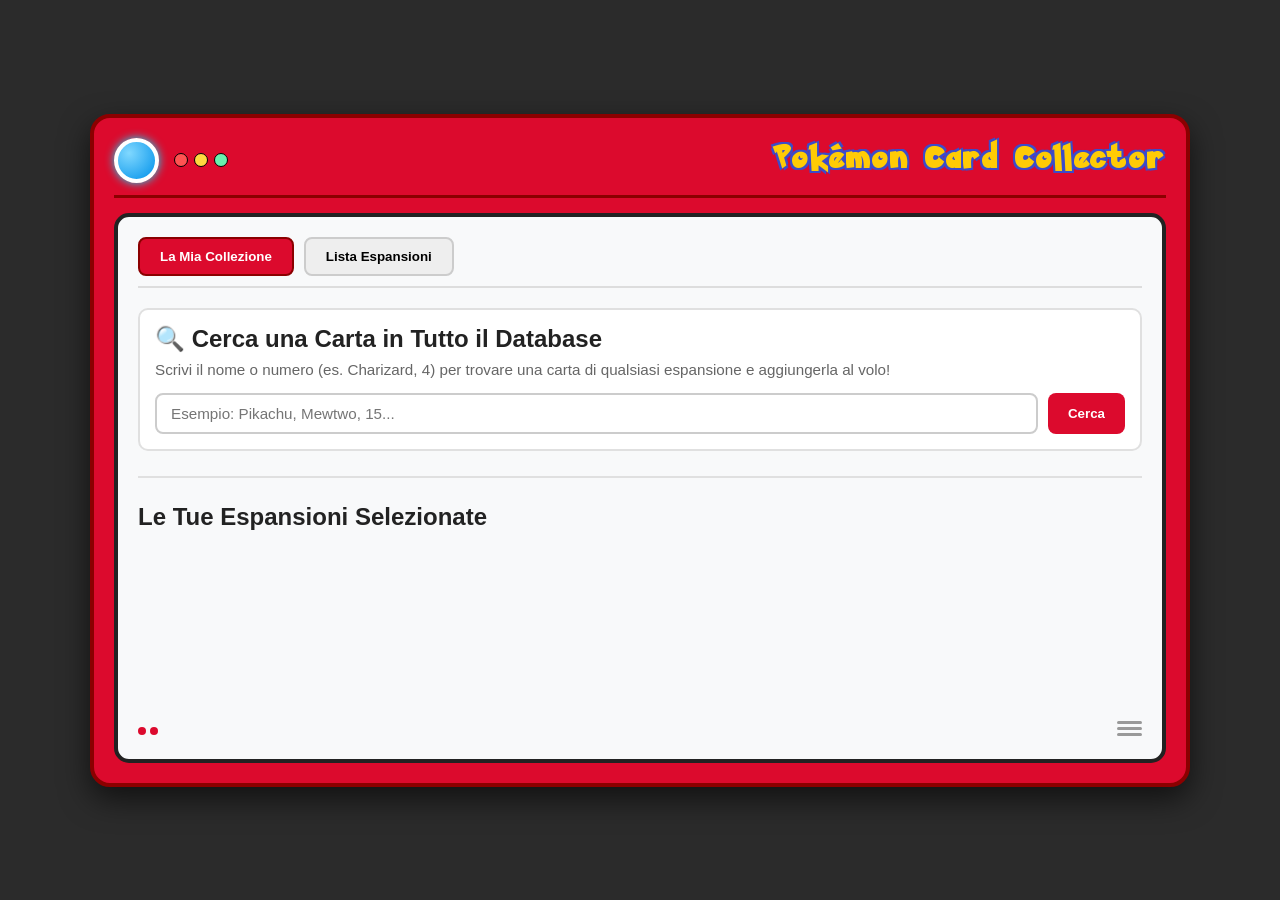
<file: index.html>
<!DOCTYPE html>
<!DOCTYPE html>
<html lang="it">
<head>
  <meta charset="UTF-8">
  <meta name="viewport" content="width=device-width, initial-scale=1.0">
  <title>Pokémon Card Collector</title>
  <link rel="icon" type="image/png" href="favicon.png">
  <link rel="stylesheet" href="style.css">
</head>
<body>

  <div class="pokedex-frame">
    
    <header class="pokedex-header">
      <div class="big-blue-lens"></div>
      <div class="small-lights">
        <span class="light red"></span>
        <span class="light yellow"></span>
        <span class="light green"></span>
      </div>
      <h1 class="main-title">Pokémon Card Collector</h1>
    </header>

    <div class="pokedex-screen">
      
      <nav class="pokedex-nav">
        <button id="nav-my-collection" class="nav-tab active" onclick="switchTab('my-collection')">
          La Mia Collezione
        </button>
        <button id="nav-all-sets" class="nav-tab" onclick="switchTab('all-sets')">
          Lista Espansioni
        </button>
      </nav>

      <!-- VISTA 1: La Mia Collezione -->
      <div id="view-my-collection" class="view-section">
        
        <!-- BARRA DI RICERCA GLOBALE -->
        <div class="global-search-container">
          <h2>🔍 Cerca una Carta in Tutto il Database</h2>
          <p class="subtitle">Scrivi il nome o numero (es. Charizard, 4) per trovare una carta di qualsiasi espansione e aggiungerla al volo!</p>
          <div class="search-box">
            <input type="text" id="global-search-input" placeholder="Esempio: Pikachu, Mewtwo, 15..." onkeyup="handleGlobalSearch(event)">
            <button onclick="triggerGlobalSearch()">Cerca</button>
          </div>
          <div id="global-search-loading" class="hidden">Ricerca in corso su tutte le espansioni...</div>
          <div id="global-search-results" class="cards-grid hidden"></div>
        </div>

        <hr class="section-divider">

        <h2>Le Tue Espansioni Selezionate</h2>
        <div id="active-sets-list" class="sets-grid"></div>

        <div id="cards-viewer" class="cards-viewer hidden">
          <div class="viewer-header">
            <button class="back-btn" onclick="closeCardsViewer()">← Torna alle Espansioni</button>
            <h3 id="current-set-title">Titolo Espansione</h3>
          </div>

          <div class="search-container">
            <input type="text" id="card-search-input" placeholder="Cerca per nome o numero nell'espansione..." oninput="filterCards()">
          </div>

          <div id="loading" class="hidden">Caricamento carte...</div>
          <div id="cards-grid" class="cards-grid"></div>
        </div>
      </div>

      <!-- VISTA 2: Lista Completa Espansioni -->
      <div id="view-all-sets" class="view-section hidden">
        <h2>Seleziona le Espansioni da Collezionare</h2>
        <p class="subtitle">Spunta le espansioni per farle apparire nella tua pagina principale.</p>
        <div id="all-sets-list" class="sets-grid"></div>
      </div>

      <footer class="screen-footer">
        <div class="camera-dots">
          <span></span><span></span>
        </div>
        <div class="speaker-grille">
          <span></span><span></span><span></span>
        </div>
      </footer>

    </div>
  </div>

  	<script src="pokemon_database.js"></script>
    <script src="script.js"></script>
  </body>
  </html>
</file>
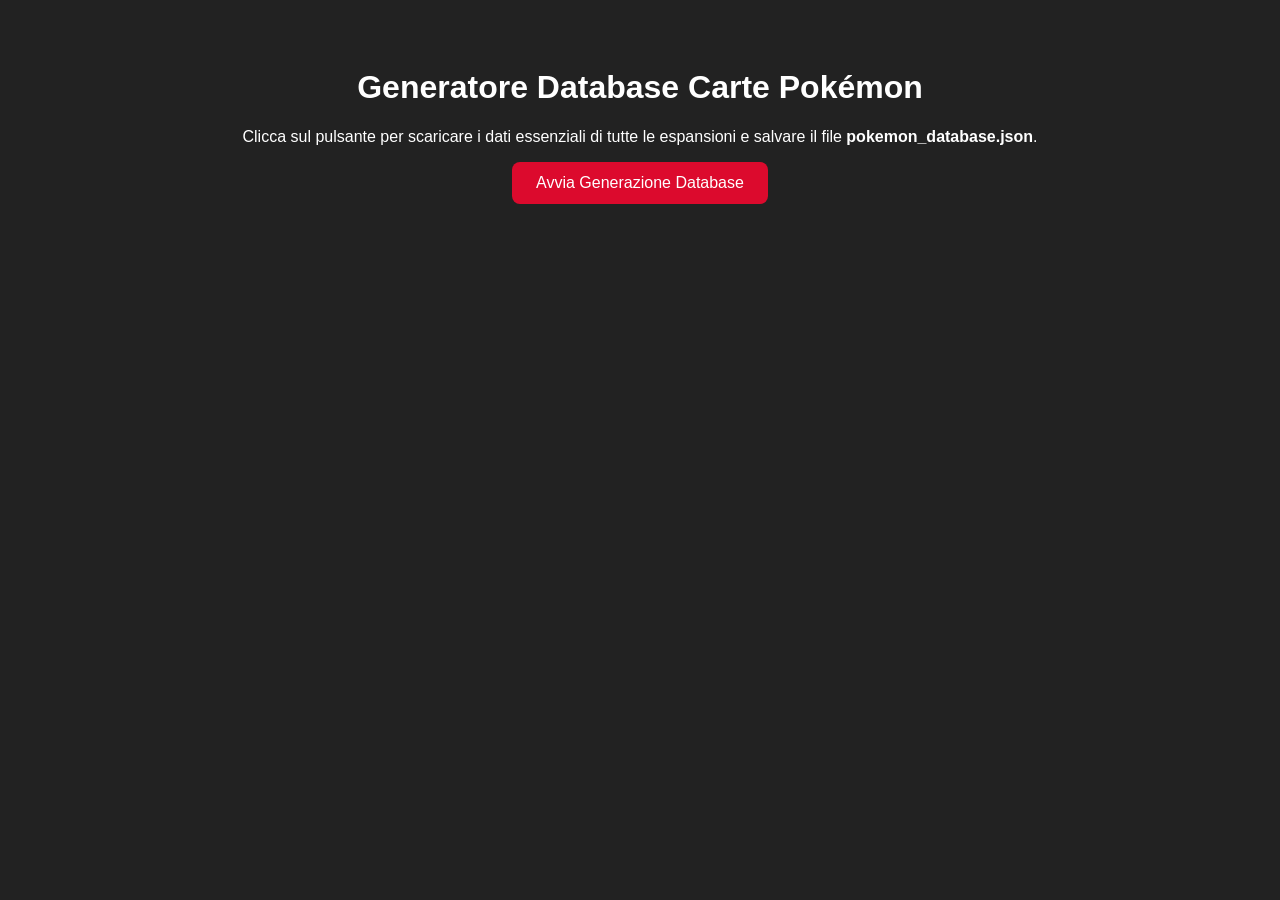
<file: download_db.html>
<!DOCTYPE html>
<html lang="it">
<head>
  <meta charset="UTF-8">
  <title>Generatore Database Pokémon</title>
  <style>
    body { font-family: sans-serif; background: #222; color: #fff; padding: 40px; text-align: center; }
    button { padding: 12px 24px; font-size: 1rem; cursor: pointer; background: #dc0a2d; color: white; border: none; border-radius: 8px; }
    #log { margin-top: 20px; color: #69f0ae; }
  </style>
</head>
<body>
  <h1>Generatore Database Carte Pokémon</h1>
  <p>Clicca sul pulsante per scaricare i dati essenziali di tutte le espansioni e salvare il file <b>pokemon_database.json</b>.</p>
  <button onclick="buildDatabase()">Avvia Generazione Database</button>
  <div id="log"></div>

  <script>
    const API_KEY = '18a4a589-9e85-4876-a058-fcf42250c608';

    async function buildDatabase() {
      const log = document.getElementById('log');
      log.textContent = 'Recupero elenco espansioni in corso...';

      try {
        // Fetch di tutte le espansioni
        const resSets = await fetch('https://api.pokemontcg.io/v2/sets?select=id,name,releaseDate,images,total', {
          headers: { 'X-Api-Key': API_KEY }
        });
        const setsData = await resSets.json();
        const sets = setsData.data.sort((a, b) => new Date(b.releaseDate) - new Date(a.releaseDate));

        log.textContent = `Trovate ${sets.length} espansioni. Preparazione file JSON...`;

        const database = {
          sets: sets,
          cardsBySet: {}
        };

        // Salva il file JSON da scaricare
        const dataStr = "data:text/json;charset=utf-8," + encodeURIComponent(JSON.stringify(database, null, 2));
        const downloadAnchor = document.createElement('a');
        downloadAnchor.setAttribute("href", dataStr);
        downloadAnchor.setAttribute("download", "pokemon_database.json");
        document.body.appendChild(downloadAnchor);
        downloadAnchor.click();
        downloadAnchor.remove();

        log.textContent = '✅ File pokemon_database.json generato e scaricato con successo!';
      } catch (err) {
        log.textContent = '❌ Errore durante la generazione: ' + err.message;
      }
    }
  </script>
</body>
</html>
</file>
<file: style.css>
/* === FONT PERSONALIZZATO === */
@font-face {
  font-family: 'PokemonFont';
  src: url('Pokemon-Solid.ttf') format('truetype');
  font-weight: normal;
  font-style: normal;
}

* {
  box-sizing: border-box;
  margin: 0;
  padding: 0;
}

body {
  font-family: 'Segoe UI', Arial, sans-serif;
  background-color: #2b2b2b;
  display: flex;
  justify-content: center;
  align-items: center;
  min-height: 100vh;
  padding: 20px;
}

/* === TEMA POKÉDEX === */
.pokedex-frame {
  background-color: #dc0a2d;
  border: 4px solid #8b0000;
  border-radius: 20px;
  width: 100%;
  max-width: 1100px;
  padding: 20px;
  box-shadow: 0 12px 30px rgba(0, 0, 0, 0.6);
}

.pokedex-header {
  display: flex;
  align-items: center;
  gap: 15px;
  margin-bottom: 15px;
  border-bottom: 3px solid #8b0000;
  padding-bottom: 12px;
}

.big-blue-lens {
  width: 45px;
  height: 45px;
  background: radial-gradient(circle at 30% 30%, #80d8ff, #0091ea);
  border: 4px solid #ffffff;
  border-radius: 50%;
  box-shadow: 0 0 10px #00e5ff;
}

.small-lights {
  display: flex;
  gap: 6px;
}

.light {
  width: 14px;
  height: 14px;
  border-radius: 50%;
  border: 1px solid #000;
}
.light.red { background-color: #ff5252; }
.light.yellow { background-color: #ffd740; }
.light.green { background-color: #69f0ae; }

.main-title {
  font-family: 'PokemonFont', sans-serif;
  color: #ffcb05;
  font-size: 1.6rem;
  margin-left: auto;
  text-shadow: 2px 2px 0px #3b4cca, -2px -2px 0px #3b4cca, 2px -2px 0px #3b4cca, -2px 2px 0px #3b4cca;
  letter-spacing: 4px;
}

/* === SCHERMO BIANCO POKÉDEX === */
.pokedex-screen {
  background-color: #f8f9fa;
  border: 4px solid #222222;
  border-radius: 15px;
  padding: 20px;
  min-height: 550px;
  display: flex;
  flex-direction: column;
}

/* Navigazione Schede */
.pokedex-nav {
  display: flex;
  gap: 10px;
  border-bottom: 2px solid #ddd;
  padding-bottom: 10px;
  margin-bottom: 20px;
}

.nav-tab {
  padding: 10px 20px;
  border: 2px solid #ccc;
  border-radius: 8px;
  background-color: #eee;
  font-weight: bold;
  cursor: pointer;
  transition: all 0.2s ease;
}

.nav-tab.active {
  background-color: #dc0a2d;
  color: #ffffff;
  border-color: #8b0000;
}

.view-section {
  flex: 1;
}

h2 {
  color: #222;
  margin-bottom: 8px;
}

.subtitle {
  color: #666;
  margin-bottom: 15px;
  font-size: 0.95rem;
}

.section-divider {
  border: 0;
  height: 2px;
  background-color: #e0e0e0;
  margin: 25px 0;
}

/* === RICERCA GLOBALE === */
.global-search-container {
  background-color: #ffffff;
  padding: 15px;
  border-radius: 10px;
  border: 2px solid #e0e0e0;
  margin-bottom: 20px;
}

.search-box {
  display: flex;
  gap: 10px;
}

.search-box input {
  flex: 1;
  padding: 10px 14px;
  border: 2px solid #ccc;
  border-radius: 8px;
  font-size: 0.95rem;
  outline: none;
}

.search-box input:focus {
  border-color: #dc0a2d;
}

.search-box button {
  background-color: #dc0a2d;
  color: white;
  border: none;
  padding: 10px 20px;
  border-radius: 8px;
  font-weight: bold;
  cursor: pointer;
}

.card-set-tag {
  font-size: 0.75rem;
  font-weight: bold;
  color: #2b73b8;
  margin-top: 4px;
  white-space: nowrap;
  overflow: hidden;
  text-overflow: ellipsis;
  max-width: 100%;
}

/* === CARD ESPANSIONE CON EFFETTO HOVER/TILT E CONTATORE === */
.sets-grid {
  display: grid;
  grid-template-columns: repeat(auto-fill, minmax(200px, 1fr));
  gap: 20px;
}

.set-card {
  background-color: #ffffff;
  border: 2px solid #e0e0e0;
  border-radius: 12px;
  padding: 15px;
  text-align: center;
  cursor: pointer;
  box-shadow: 0 4px 6px rgba(0,0,0,0.05);
  transition: transform 0.3s cubic-bezier(0.25, 1, 0.5, 1), box-shadow 0.3s ease, border-color 0.3s ease;
  transform-origin: center;
}

.set-card:hover {
  transform: scale(1.08) rotate(2.5deg);
  box-shadow: 0 10px 20px rgba(0,0,0,0.15);
  border-color: #dc0a2d;
}

.set-logo {
  max-width: 100%;
  height: 75px;
  object-fit: contain;
  margin-bottom: 8px;
}

.set-title {
  font-weight: bold;
  color: #333;
  font-size: 0.95rem;
}

.set-counter {
  margin-top: 8px;
  font-size: 0.85rem;
  font-weight: bold;
  color: #2b73b8;
  background-color: #e8f1f9;
  padding: 4px 8px;
  border-radius: 12px;
  display: inline-block;
}

.set-checkbox-label {
  display: flex;
  align-items: center;
  justify-content: center;
  gap: 8px;
  margin-top: 10px;
  font-size: 0.9rem;
  font-weight: bold;
  color: #555;
  cursor: pointer;
}

.viewer-header {
  display: flex;
  align-items: center;
  gap: 15px;
  margin-bottom: 15px;
}

.search-container {
  margin-bottom: 15px;
}

.search-container input {
  width: 100%;
  padding: 10px 14px;
  border: 2px solid #ccc;
  border-radius: 8px;
  font-size: 0.95rem;
  outline: none;
}

.cards-grid {
  display: grid;
  grid-template-columns: repeat(auto-fill, minmax(130px, 1fr));
  gap: 15px;
  margin-top: 15px;
}

.card {
  background-color: #fff;
  border: 2px solid #ddd;
  border-radius: 8px;
  padding: 6px;
  text-align: center;
  cursor: pointer;
  transition: transform 0.2s ease, filter 0.3s ease;
  user-select: none;
  display: flex;
  flex-direction: column;
  align-items: center;
}

.card:hover {
  transform: translateY(-4px) scale(1.03);
}

.card img {
  width: 100%;
  height: auto;
  border-radius: 4px;
}

.card.missing img {
  filter: grayscale(100%);
  opacity: 0.3;
}

.card.owned img {
  filter: grayscale(0%);
  opacity: 1;
}

.card.owned {
  border-color: #4caf50;
  box-shadow: 0 0 8px rgba(76, 175, 80, 0.4);
}

.card-number {
  margin-top: 6px;
  font-size: 0.8rem;
  font-weight: bold;
  color: #a0a0a0;
  letter-spacing: 0.5px;
}

.back-btn {
  background-color: #222;
  color: #fff;
  border: none;
  padding: 8px 16px;
  border-radius: 6px;
  cursor: pointer;
  font-weight: bold;
}

.hidden { display: none !important; }

.screen-footer {
  display: flex;
  justify-content: space-between;
  align-items: center;
  margin-top: auto;
  padding-top: 15px;
}

.camera-dots span {
  display: inline-block;
  width: 8px;
  height: 8px;
  background-color: #dc0a2d;
  border-radius: 50%;
  margin-right: 4px;
}

.speaker-grille span {
  display: block;
  width: 25px;
  height: 3px;
  background-color: #999;
  margin-bottom: 3px;
  border-radius: 2px;
}
</file>
